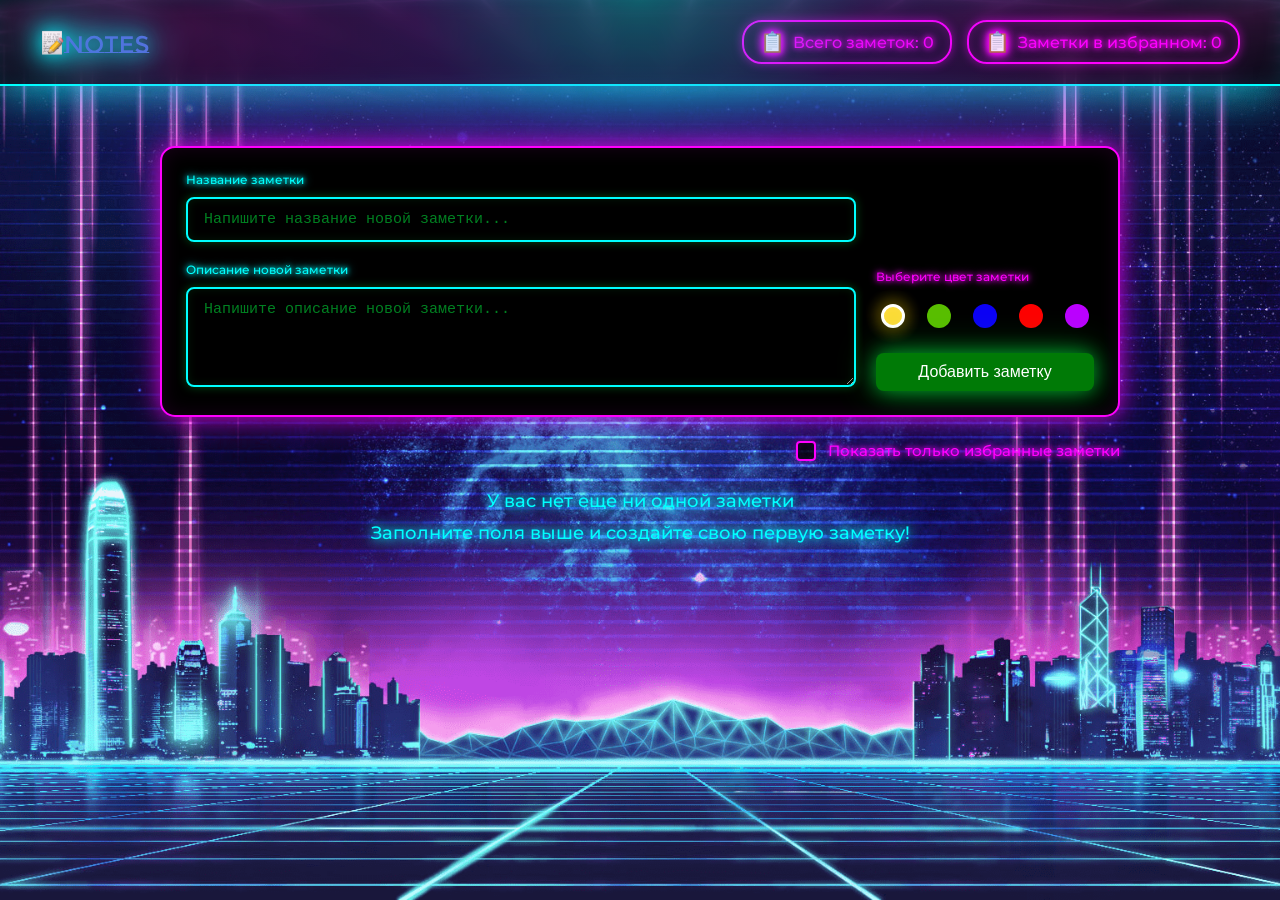
<file: index.html>
<!DOCTYPE html>
<html lang="ru">
    <head>
        <meta charset="UTF-8" />
        <meta name="viewport" content="width=device-width, initial-scale=1.0" />
        <title>Notes App</title>
        <link rel="stylesheet" href="styles.css" />
    </head>
    <body>
        <div id="header-container"></div>
        <div id="form-container"></div>
        <div id="notes-container"></div>
        <script src="app.js"></script>
    </body>
</html>
</file>
<file: styles.css>
* {
    margin: 0;
    padding: 0;
    box-sizing: border-box;
}

@font-face {
    font-family: "Montserrat";
    src: url("./font/Montserrat-Regular.woff2") format("woff2");
    font-weight: normal;
    font-style: normal;
}

@font-face {
    font-family: "Montserrat";
    src: url("./font/Montserrat-Medium.woff2") format("woff2");
    font-weight: normal;
    font-style: normal;
}

body {
    font-family: "Montserrat";
    background-color: #0a0a0a;
    color: #fff;
    overflow-x: hidden;
    background-image: url(./images/background.png);
    background-size: cover;
    background-position: center;
    background-attachment: fixed;
    background-repeat: no-repeat;
    position: relative;
}

body::before {
    content: "";
    position: fixed;
    top: 0;
    left: 50%;
    transform: translateX(-50%);
    width: 100%;
    height: 400px;
    background: radial-gradient(
        ellipse at top,
        rgba(0, 255, 255, 0.3) 0%,
        rgba(138, 43, 226, 0.2) 25%,
        rgba(255, 0, 255, 0.1) 50%,
        transparent 70%
    );
    pointer-events: none;
    z-index: 1;
    /* animation: lightPulse 4s ease-in-out infinite; */
}

@keyframes lightPulse {
    0%,
    100% {
        opacity: 0.6;
        transform: translateX(-50%) scale(1);
    }
    50% {
        opacity: 0.9;
        transform: translateX(-50%) scale(1.1);
    }
}

#header-container {
    background-color: #0f0f0f;
    padding: 20px 40px;
    border-bottom: 2px solid #00ffff;
    display: flex;
    justify-content: space-between;
    align-items: center;
    background: rgba(10, 10, 20, 0.8);
    border-bottom: 2px solid #00ffff;
    box-shadow: 0 0 60px rgba(0, 255, 255, 0.6), 0 0 40px rgba(0, 255, 255, 0.4),
        inset 0 0 20px rgba(0, 255, 255, 0.1);
    backdrop-filter: blur(10px);
}

.logo {
    filter: drop-shadow(0 0 10px #00ffff) drop-shadow(0 0 20px #00ffff);
    animation: neonFlicker 3s infinite alternate;
}

@keyframes neonFlicker {
    0%,
    19%,
    21%,
    23%,
    25%,
    54%,
    56%,
    100% {
        text-shadow: 0 0 10px #00ffff, 0 0 20px #00ffff, 0 0 30px #00ffff,
            0 0 40px #00ffff, 0 0 70px #00ffff;
    }
    20%,
    24%,
    55% {
        text-shadow: none;
    }
}

.counters-wrapper {
    display: flex;
    gap: 15px;
}

.notes-counter {
    display: flex;
    align-items: center;
    gap: 8px;
    font-size: 16px;
    color: #ff00ff;
    text-shadow: 0 0 5px #ff00ff, 0 0 10px #ff00ff;
    padding: 8px 16px;
    border: 2px solid #ff00ff;
    border-radius: 20px;
    box-shadow: 0 0 10px rgba(255, 0, 255, 0.5),
        inset 0 0 10px rgba(255, 0, 255, 0.2);
}

.notes-counter::before {
    content: "📋";
    font-size: 20px;
    filter: drop-shadow(0 0 5px #ff00ff);
}

/* Form Container */
#form-container {
    max-width: 1000px;
    margin: 60px auto 20px;
    padding: 0 20px;
    position: relative;
    z-index: 10;
}

.form {
    background-color: rgb(0, 0, 0);
    padding: 24px;
    border-radius: 15px;
    border: 2px solid #ff00ff;
    box-shadow: 0 0 20px rgba(255, 0, 255, 0.6), 0 0 40px rgba(255, 0, 255, 0.4),
        inset 0 0 20px rgba(255, 0, 255, 0.1);
    backdrop-filter: blur(10px);
    display: flex;
    flex-direction: row;
    gap: 20px;
}

.form-title-field {
    margin-bottom: 20px;
}

.form-text-field {
    margin-bottom: 0px;
}

.fields-wrapper {
    display: flex;
    flex-direction: column;
    width: 100%;
    justify-content: space-between;
}

.form-label {
    display: block;
    font-size: 12px;
    color: #00ffff;
    margin-bottom: 10px;
    text-shadow: 0 0 5px #00ffff, 0 0 10px #00ffff;
}

.titleInput,
.textArea {
    width: 100%;
    font-family: "Courier New", Courier, monospace;
    padding: 12px 16px;
    background-color: transparent;
    border: 2px solid #00ffff;
    border-radius: 8px;
    font-size: 15px;
    color: #00ff41;
    outline: none;
    transition: all 0.3s;
    box-shadow: 0 0 10px rgba(0, 255, 65, 0.3),
        inset 0 0 10px rgba(0, 255, 65, 0.1);
}

.titleInput:focus,
.textArea:focus {
    border-color: #00ffff;
    box-shadow: 0 0 20px rgba(0, 255, 255, 0.8), 0 0 40px rgba(0, 255, 255, 0.4),
        inset 0 0 20px rgba(0, 255, 255, 0.2);
    text-shadow: 0 0 5px #00ff41;
}

.titleInput::placeholder,
.textArea::placeholder {
    color: rgba(0, 255, 65, 0.5);
}

.textArea {
    resize: vertical;
    min-height: 100px;
}

.form-bottom {
    display: flex;
    flex-direction: column;
    justify-content: flex-end;
    align-items: flex-start;
    margin-top: 25px;
    flex-wrap: wrap;
    gap: 20px;
}

.color-picker-wrapper {
    display: flex;
    flex-direction: column;
    align-items: start;
    gap: 15px;
}

.color-picker-label {
    font-size: 12px;
    color: #ff00ff;
    text-shadow: 0 0 5px #ff00ff, 0 0 10px #ff00ff;
}

.color-picker {
    display: flex;
    gap: 12px;
}

.color-circle {
    width: 24px;
    height: 24px;
    border-radius: 50%;
    border: 3px solid transparent;
    margin: 5px;
    cursor: pointer;
    transition: all 0.3s;
    outline: none;
    position: relative;
}

.color-circle::before {
    content: "";
    position: absolute;
    inset: -5px;
    border-radius: 50%;
    background: inherit;
    filter: blur(8px);
    opacity: 0;
    transition: opacity 0.3s;
    z-index: -1;
}

.color-circle:hover::before {
    opacity: 0.7;
}

.color-circle:hover {
    transform: scale(1.15);
    border: 2px solid black;
}

.color-circle.selected {
    border-color: #fff;
    box-shadow: 0 0 20px currentColor, 0 0 40px currentColor,
        inset 0 0 20px rgba(255, 255, 255, 0.3);
    animation: colorPulse 1.5s infinite;
}

.color-circle.selected::before {
    opacity: 0.8;
}

@keyframes colorPulse {
    0%,
    100% {
        transform: scale(1);
    }
    50% {
        transform: scale(1.1);
    }
}

.add-button {
    background-color: #007a06;
    color: #fff;
    border: none;
    padding: 10px 28px;
    border-radius: 8px;
    font-size: 16px;
    cursor: pointer;
    transition: all 0.3s;
    box-shadow: 0 0 20px rgba(0, 255, 65, 0.6), 0 0 40px rgba(0, 255, 65, 0.3);
    position: relative;
    overflow: hidden;
    width: 100%;
}

.add-button::before {
    content: "";
    position: absolute;
    top: 50%;
    left: 50%;
    width: 0;
    height: 0;
    border-radius: 50%;
    transform: translate(-50%, -50%);
    transition: width 0.6s, height 0.6s;
}

.add-button:hover::before {
    width: 300px;
    height: 300px;
}

.add-button:hover {
    background-color: #33ff00;
    box-shadow: 0 0 30px rgba(1, 169, 34, 0.8), 0 0 60px rgba(0, 255, 255, 0.5);
    /* transform: translateY(-2px); */
    color: #000;
}

.add-button:active {
    transform: translateY(0) scale(0.95);
}

.error-message {
    color: #ff0066;
    font-size: 13px;
    margin-top: 8px;
    display: flex;
    align-items: center;
    gap: 6px;
    text-shadow: 0 0 5px #ff0066, 0 0 10px #ff0066;
    animation: errorPulse 1s infinite;
}

.error-message::before {
    content: "⚠️";
    filter: drop-shadow(0 0 5px #ff0066);
}

@keyframes errorPulse {
    0%,
    100% {
        opacity: 1;
    }
    50% {
        opacity: 0.7;
    }
}

.filter-wrapper {
    max-width: 1000px;
    margin: 24px auto;
    padding: 0 20px;
    display: flex;
    justify-content: end;
    gap: 12px;
    position: relative;
    z-index: 10;
}

.favorite-checkbox {
    width: 20px;
    height: 20px;
    cursor: pointer;
    appearance: none;
    background-color: rgba(0, 0, 0, 0.8);
    border: 2px solid #ff00ff;
    border-radius: 4px;
    position: relative;
    transition: all 0.3s;
    box-shadow: 0 0 10px rgba(255, 0, 255, 0.4),
        inset 0 0 10px rgba(255, 0, 255, 0.1);
}

.favorite-checkbox:checked {
    background-color: #ff00ff;
    box-shadow: 0 0 20px rgba(255, 0, 255, 0.8), 0 0 40px rgba(255, 0, 255, 0.4);
}

.favorite-checkbox:checked::after {
    content: "✓";
    position: absolute;
    top: 50%;
    left: 50%;
    transform: translate(-50%, -50%);
    color: #000;
    font-weight: bold;
    font-size: 14px;
}

.filter-wrapper label {
    font-size: 15px;
    color: #ff00ff;
    cursor: pointer;
    user-select: none;
    text-shadow: 0 0 5px #ff00ff, 0 0 10px #ff00ff;
}

#notes-container {
    max-width: 1000px;
    margin: 20px auto;
    padding: 0 20px;
    display: grid;
    grid-template-columns: repeat(auto-fill, minmax(300px, 1fr));
    gap: 25px;
    position: relative;
    z-index: 10;
}

.empty-state {
    grid-column: 1 / -1;
    text-align: center;
    color: #00ffff;
    font-size: 18px;
    line-height: 1.8;
    text-shadow: 0 0 10px #00ffff, 0 0 20px #00ffff;
    white-space: pre-line;
}

.note-card {
    background-color: #000;
    padding: 15px;
    border-radius: 12px;
    transition: all 0.3s;
    cursor: pointer;
    position: relative;
    backdrop-filter: blur(10px);
    border: 3px solid var(--card-color);
    box-shadow: 0 0 20px color-mix(in srgb, var(--card-color) 60%, transparent),
        0 0 40px color-mix(in srgb, var(--card-color) 30%, transparent),
        inset 0 0 20px color-mix(in srgb, var(--card-color) 10%, transparent);
    transition: all 0.3s;
}

.note-card:hover {
    transform: translateY(-5px) scale(1.02);
    box-shadow: 0 0 30px color-mix(in srgb, var(--card-color) 90%, transparent),
        0 0 60px color-mix(in srgb, var(--card-color) 60%, transparent),
        inset 0 0 30px color-mix(in srgb, var(--card-color) 20%, transparent);
}

.note-title {
    font-size: 16px;
    font-weight: 400;
    color: #fff;
    word-wrap: break-word;
    text-shadow: 0 0 10px currentColor, 0 0 20px currentColor;
    display: flex;
}

.note-text {
    font-size: 12px;
    color: rgba(255, 255, 255, 0.8);
    line-height: 1.6;
    margin: 10px 0px;
    word-wrap: break-word;
}

.note-buttons {
    display: flex;
    gap: 12px;
    justify-content: flex-end;
    height: 20px;
}

.favorite-btn,
.delete-btn {
    font-size: 18px;
    cursor: pointer;
}

.favorite-btn {
    color: #ffff00;
}

.favorite-btn:hover {
    color: #ffea00;
    text-shadow: 0 0 20px rgba(255, 255, 0, 0.8),
        0 0 40px rgba(255, 255, 0, 0.4);
    transform: scale(1.2);
}

.delete-btn {
    border-color: #ffffff;
    text-shadow: 0 0 10px #ff0066;
}

.delete-btn:hover {
    text-shadow: 0 0 20px rgba(255, 0, 102, 0.8),
        0 0 40px rgba(255, 0, 102, 0.4);
    transform: scale(1.2);
}

.btn-wrapper {
    display: flex;
    justify-content: space-between;
    border-bottom: 3px solid var(--card-color);
    min-height: 36px;
}

.save-mode {
    background-color: #fff700;
    color: #000;
}

.alert-container {
    position: fixed;
    bottom: 30px;
    right: 30px;
    z-index: 10000;
    display: flex;
    flex-direction: column;
    gap: 15px;
    pointer-events: none;
}

.alert {
    background-color: rgba(0, 0, 0, 0.95);
    color: #00ff41;
    padding: 20px 30px;
    border-radius: 10px;
    border: 2px solid #00ff41;
    box-shadow: 0 0 30px rgba(0, 255, 65, 0.8), 0 0 60px rgba(0, 255, 65, 0.4),
        inset 0 0 20px rgba(0, 255, 65, 0.2);
    display: flex;
    align-items: center;
    gap: 12px;
    font-size: 16px;
    font-weight: 700;
    pointer-events: auto;
    animation: neonSlideIn 0.5s ease-out;
    max-width: 350px;
    word-wrap: break-word;
    backdrop-filter: blur(10px);
    text-shadow: 0 0 5px #00ff41, 0 0 10px #00ff41;
}

.alert::before {
    content: "✓";
    background-color: #00ff41;
    color: #000;
    width: 28px;
    height: 28px;
    border-radius: 50%;
    display: flex;
    align-items: center;
    justify-content: center;
    font-weight: bold;
    font-size: 18px;
    box-shadow: 0 0 20px rgba(0, 255, 65, 0.8), 0 0 40px rgba(0, 255, 65, 0.4);
    flex-shrink: 0;
}

@keyframes neonSlideIn {
    from {
        transform: translateX(400px);
        opacity: 0;
    }
    to {
        transform: translateX(0);
        opacity: 1;
    }
}

.alert-fade-out {
    animation: fadeOut 0.3s ease-out forwards;
}

@keyframes fadeOut {
    from {
        opacity: 1;
        transform: translateX(0);
    }
    to {
        opacity: 0;
        transform: translateX(400px);
    }
}

@keyframes borderGlow {
    0%,
    100% {
        box-shadow: 0 0 20px currentColor, 0 0 40px currentColor,
            inset 0 0 20px rgba(255, 255, 255, 0.1);
    }
    50% {
        box-shadow: 0 0 30px currentColor, 0 0 60px currentColor,
            inset 0 0 30px rgba(255, 255, 255, 0.2);
    }
}

.alert-container {
    position: fixed;
    bottom: 16px;
    right: 16px;
    display: flex;
    flex-direction: column;
    gap: 14px;
    z-index: 9999;
}

.alert {
    position: relative;
    isolation: isolate;
    --neon: #00eaff;
    --neon-warm: #ffb86b;
    --bg: #070a12;
    --radius: 16px;

    color: var(--neon);
    background: linear-gradient(
        180deg,
        #0b1120 0%,
        #0b1327 60%,
        var(--bg) 100%
    );
    border: 1px solid #15314f;
    border-radius: var(--radius);
    padding: 14px 18px;
    font: 600 14px/1.25 "Montserrat", system-ui, -apple-system, Segoe UI, Roboto,
        Arial, sans-serif;
    letter-spacing: 0.25px;

    text-shadow: 0 0 2px var(--neon), 0 0 8px var(--neon), 0 0 18px var(--neon),
        0 0 36px rgba(0, 234, 255, 0.55);
    box-shadow: inset 0 0 1px rgba(255, 255, 255, 0.08),
        0 0 18px rgba(0, 234, 255, 0.45), 0 0 42px rgba(0, 234, 255, 0.35);
    transform: translateZ(0);
    will-change: opacity, filter, transform, box-shadow, text-shadow;
}

.alert::after {
    content: "";
    position: absolute;
    inset: -14px;
    border-radius: inherit;
    background: radial-gradient(
        60% 60% at 50% 50%,
        rgba(0, 234, 255, 0.55) 0%,
        rgba(0, 234, 255, 0.18) 40%,
        rgba(0, 0, 0, 0) 70%
    );
    filter: blur(12px);
    opacity: 0.9;
    z-index: -1;
    pointer-events: none;
    mix-blend-mode: screen;
    transition: opacity 0.2s linear;
}

.alert--neon {
    animation: neon-idle 2.2s steps(18) infinite;
}

@keyframes neon-idle {
    0%,
    96%,
    100% {
        filter: brightness(1);
    }
    97% {
        filter: brightness(1.25);
    }
    98% {
        filter: brightness(0.92);
    }
    99% {
        filter: brightness(1.15);
    }
}

.burning {
    animation: neon-stutter 0.5s steps(12) 1,
        neon-bloom 1.7s cubic-bezier(0.2, 0.8, 0.2, 1) 1 0.5s forwards;
}
.burning::after {
    animation: halo-stutter 0.5s steps(12) 1,
        halo-bloom 1.7s cubic-bezier(0.2, 0.8, 0.2, 1) 1 0.5s forwards;
}

@keyframes neon-stutter {
    0% {
        opacity: 1;
        filter: brightness(1.2) saturate(1.1);
    }
    8% {
        opacity: 0;
        filter: brightness(0.1) saturate(0.6);
    }
    16% {
        opacity: 1;
    }
    25% {
        opacity: 0;
    }
    34% {
        opacity: 1;
    }
    45% {
        opacity: 0.35;
    }
    60% {
        opacity: 1;
        filter: brightness(1.4);
    }
    100% {
        opacity: 1;
    }
}
@keyframes halo-stutter {
    0% {
        opacity: 0.95;
        filter: blur(12px) brightness(1.2);
    }
    8% {
        opacity: 0.05;
    }
    16% {
        opacity: 0.95;
    }
    25% {
        opacity: 0.1;
    }
    34% {
        opacity: 0.95;
    }
    45% {
        opacity: 0.25;
    }
    60% {
        opacity: 1;
    }
    100% {
        opacity: 1;
    }
}

@keyframes neon-bloom {
    0% {
        opacity: 1;
        transform: scale(1);
        text-shadow: 0 0 3px var(--neon), 0 0 14px var(--neon),
            0 0 30px var(--neon), 0 0 58px rgba(0, 234, 255, 0.65);
        box-shadow: 0 0 22px rgba(0, 234, 255, 0.55),
            0 0 60px rgba(0, 234, 255, 0.35);
        filter: brightness(1.25) saturate(1.1);
    }
    30% {
        transform: scale(1.02);
        text-shadow: 0 0 4px var(--neon), 0 0 22px var(--neon),
            0 0 60px var(--neon), 0 0 110px rgba(0, 234, 255, 0.75);
        box-shadow: 0 0 30px rgba(0, 234, 255, 0.6),
            0 0 120px rgba(0, 234, 255, 0.5);
        filter: brightness(1.6) saturate(1.2);
    }
    60% {
        color: var(--neon-warm);
        text-shadow: 0 0 2px var(--neon-warm),
            0 0 12px rgba(255, 184, 107, 0.75),
            0 0 34px rgba(255, 160, 80, 0.55), 0 0 90px rgba(255, 140, 50, 0.35);
        box-shadow: 0 0 24px rgba(255, 160, 80, 0.35),
            0 0 80px rgba(255, 140, 50, 0.25);
        filter: brightness(0.65) saturate(0.85) hue-rotate(12deg) blur(0.3px);
        transform: scale(1.035);
    }
    100% {
        opacity: 0;
        text-shadow: none;
        box-shadow: none;
        filter: brightness(0) saturate(0) blur(7px);
        transform: scale(1.04) translateY(0.3px);
    }
}
@keyframes halo-bloom {
    0% {
        opacity: 0.95;
        transform: scale(1);
        filter: blur(12px) brightness(1.2);
    }
    35% {
        opacity: 1;
        transform: scale(1.35);
        filter: blur(24px) brightness(1.6);
    }
    70% {
        background: radial-gradient(
            60% 60% at 50% 50%,
            rgba(255, 184, 107, 0.6) 0%,
            rgba(255, 160, 80, 0.28) 42%,
            rgba(0, 0, 0, 0) 70%
        );
        transform: scale(1.6);
        filter: blur(28px) brightness(0.65);
    }
    100% {
        opacity: 0;
        transform: scale(1.75);
        filter: blur(34px) brightness(0);
    }
}

@media (prefers-reduced-motion: reduce) {
    .alert--neon,
    .is-burning,
    .is-burning::after {
        animation: none !important;
    }
    .is-burning {
        opacity: 0;
    }
}

@media (max-width: 768px) {
    #notes-container {
        grid-template-columns: 1fr;
    }

    .form-bottom {
        flex-direction: column;
        align-items: flex-start;
    }

    .add-button {
        width: 100%;
        justify-content: center;
    }

    body::before {
        height: 300px;
    }

    .alert-container {
        left: 20px;
        right: 20px;
        bottom: 20px;
    }

    .alert {
        max-width: 100%;
    }
}

::-webkit-scrollbar {
    width: 12px;
}

::-webkit-scrollbar-track {
    background: #0a0a0a;
    border-left: 1px solid #00ff41;
}

::-webkit-scrollbar-thumb {
    background: #00ff41;
    border-radius: 6px;
    box-shadow: 0 0 10px rgba(0, 255, 65, 0.6),
        inset 0 0 10px rgba(0, 255, 65, 0.3);
}

::-webkit-scrollbar-thumb:hover {
    background: #00ffff;
    box-shadow: 0 0 20px rgba(0, 255, 255, 0.8),
        inset 0 0 10px rgba(0, 255, 255, 0.3);
}
</file>
